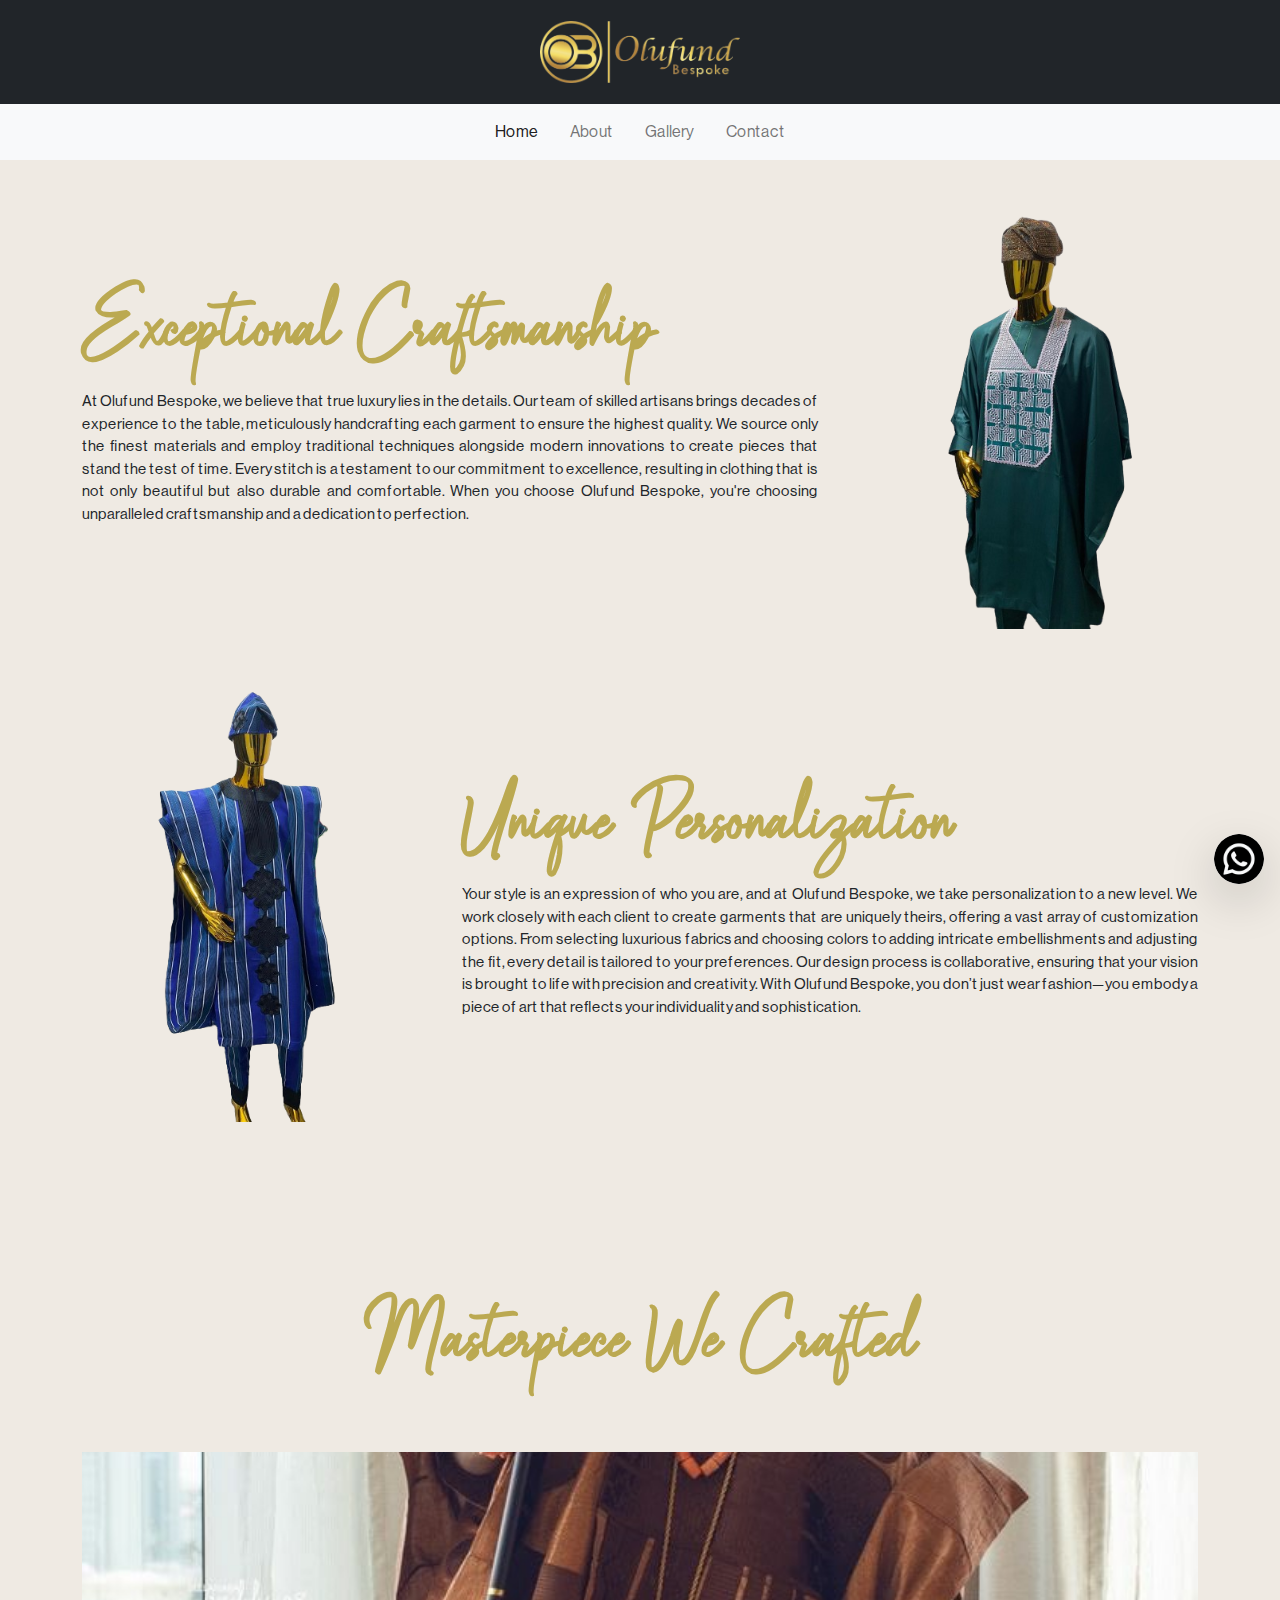
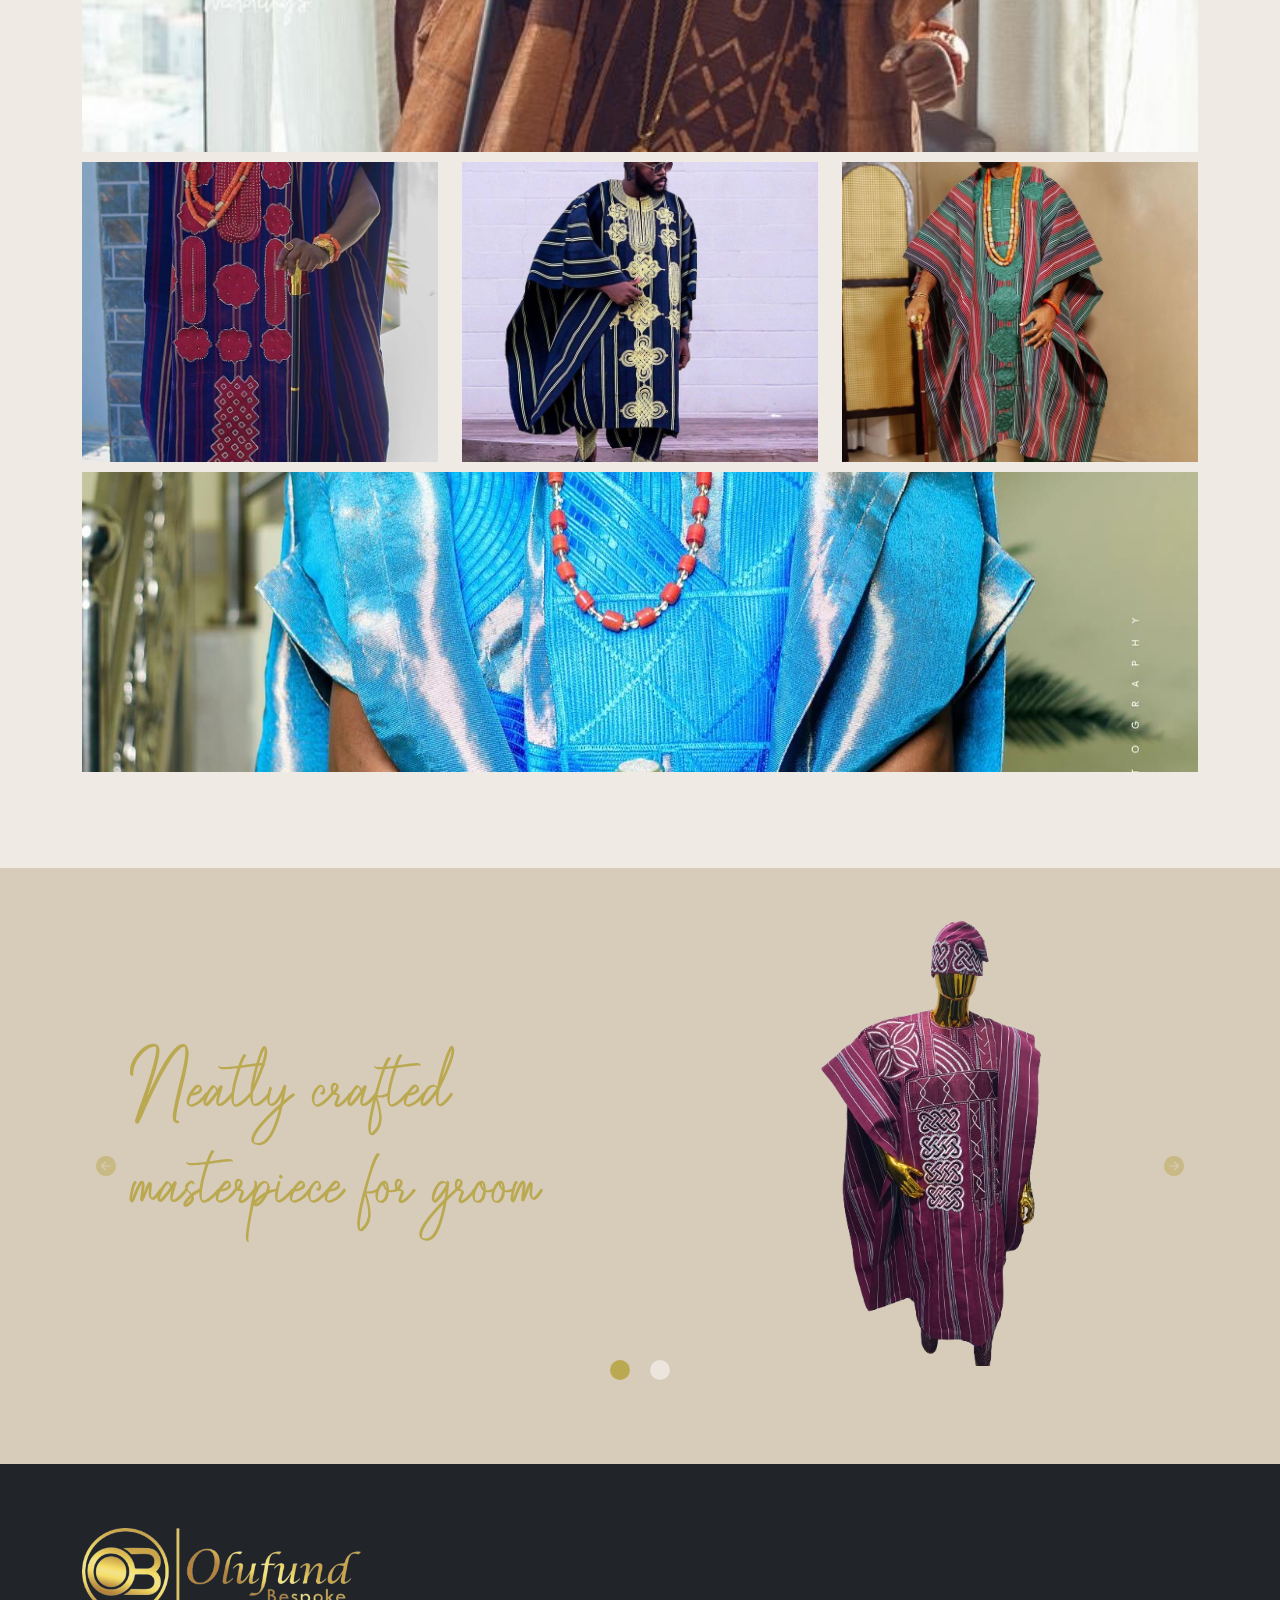
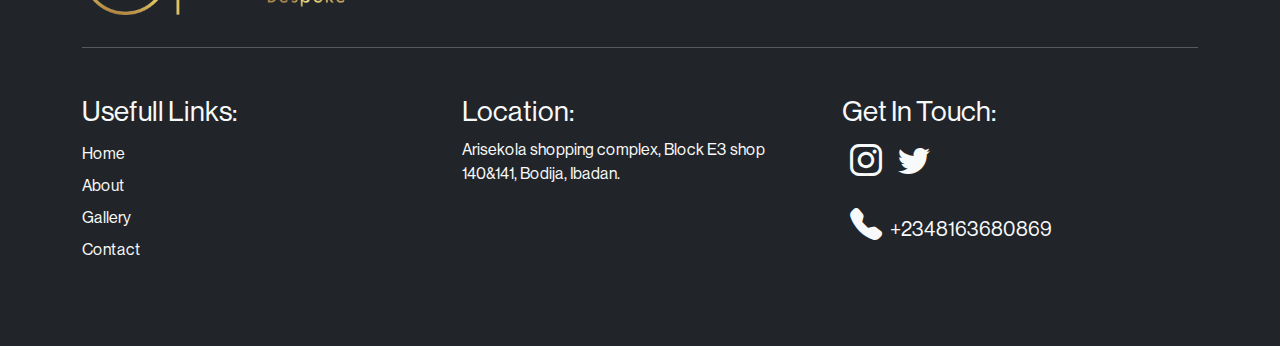
<file: index.html>
<!DOCTYPE html>
<html lang="en">
<head>
    <meta charset="UTF-8">
    <meta name="viewport" content="width=device-width, initial-scale=1.0">
    <link rel="stylesheet" href="./style.css">
    <link rel="stylesheet" href="./bootstrap-5.2.0-dist/css/bootstrap.min.css">
    <link rel="stylesheet" href="https://cdn.jsdelivr.net/npm/bootstrap-icons@1.11.3/font/bootstrap-icons.min.css">
    <script src="./bootstrap-5.2.0-dist/js/bootstrap.min.js"></script>
    <link rel="shortcut icon" href="./Media/icon.png" type="image/x-icon">
    <title>Olufund Bespoke | Home</title>
</head>
<body>
  <div class="d-flex align-items-center bg-light rounded-pill end-0 shadow-lg m-3 position-fixed chat-link  bottom-0">
    <img src="./Media/whatsapp.png" width="50px" alt="">
    <a href="https:wa.me/2348163680869" target="_main" class="text-decoration-none">
        <p class="font-blackpool text-dark fs-3 pt-3 px-2">Let's chat</p>
      </a>
    </div>
    <nav class="navbar bg-dark py-3">
        <div class="container">
          <a class="navbar-brand mx-auto" href="#">
            <img src="./Media/Main-logo.png" width="200px" alt="Bootstrap" >
          </a>
        </div>
      </nav>
      <nav class="navbar navbar-expand-lg bg-light">
        <div class="container-fluid">
          <button class="navbar-toggler" type="button" data-bs-toggle="collapse" data-bs-target="#navbarNav" aria-controls="navbarNav" aria-expanded="false" aria-label="Toggle navigation">
            <span class="navbar-toggler-icon"></span>
          </button>
          <div class="collapse navbar-collapse" id="navbarNav">
            <ul class="navbar-nav mx-auto font-neue">
              <li class="nav-item">
                <a class="nav-link active mx-2" aria-current="page" href="./index.html">Home</a>
              </li>
              <li class="nav-item">
                <a class="nav-link mx-2" href="./About.html">About</a>
              </li>
              <li class="nav-item">
                <a class="nav-link mx-2" href="./Gallery.html">Gallery</a>
              </li>
              <li class="nav-item">
                <a class="nav-link mx-2" href="./Contact.html" >Contact</a>
              </li>
            </ul>
          </div>
          
        </div>
      </nav>
      <!-- Hero sections -->
      <div class="container container-xxl">
        <div class="row py-4">
            <div class="col-lg-8 col-md-6 d-flex flex-column justify-content-center">
                <h1 class="display-1 fw-bold py-2 font-blackpool color-title" >
                    Exceptional Craftsmanship
                </h1>
                <p class="font-neue fs-title-p">At Olufund Bespoke, we believe that true luxury lies in the details. Our team of skilled artisans brings decades of experience to the table, meticulously handcrafting each garment to ensure the highest quality. We source only the finest materials and employ traditional techniques alongside modern innovations to create pieces that stand the test of time. Every stitch is a testament to our commitment to excellence, resulting in clothing that is not only beautiful but also durable and comfortable. When you choose Olufund Bespoke, you're choosing unparalleled craftsmanship and a dedication to perfection.
                </p>
            </div>
            <div class="col-lg-4 col-md-6 d-flex justify-content-center">
                <img src="./Media/hero-section.png" alt="" class="w-100">
            </div>
        </div>
        <div class="row py-4">
            <div class="col-lg-4 col-md-6 d-flex justify-content-center">
                <img src="./Media/hero-section-2.png" alt="" class="w-100">
            </div>
            <div class="col-lg-8 col-md-6 d-flex flex-column justify-content-center">
                <h1 class="display-1 fw-bold py-2 font-blackpool color-title" >
                    Unique Personalization</h1>
                <p class="font-neue fs-title-p">
                    Your style is an expression of who you are, and at Olufund Bespoke, we take personalization to a new level. We work closely with each client to create garments that are uniquely theirs, offering a vast array of customization options. From selecting luxurious fabrics and choosing colors to adding intricate embellishments and adjusting the fit, every detail is tailored to your preferences. Our design process is collaborative, ensuring that your vision is brought to life with precision and creativity. With Olufund Bespoke, you don’t just wear fashion—you embody a piece of art that reflects your individuality and sophistication.
                </p>
            </div>
        </div>
      </div>
      <!-- Gallery -->
      <div class="container py-5 my-5">
        <h1 class="display-1 text-center py-5 fw-bold font-blackpool color-title">Masterpiece We Crafted</h1>
        <div class="row">
            <img src="./Media/collection.jpeg" alt="" class="col-12 grid-img">
        </div>
        <div class="row">
            <img src="./Media/collection2.jpeg" alt="" class="col-lg-4 col-md-6 grid-img">
            <img src="./Media/collection3.jpeg" alt="" class="col-lg-4 col-md-6 grid-img">
            <img src="./Media/collection4.jpeg" alt="" class="col-lg-4 col-md-12 grid-img">
        </div>
        <img src="./Media/collection5.jpeg" alt="" class="col-12 grid-img">
        <div class="row">
        </div>
    </div>
            <!-- slider section -->
           <div class="container-fluid container-xxl bg-slide py-5">
            <div id="carouselExampleIndicators" class="carousel slide">
                <div class="carousel-indicators">
                  <button type="button" data-bs-target="#carouselExampleIndicators" data-bs-slide-to="0" class="active" aria-current="true" aria-label="Slide 1"></button>
                  <button type="button" data-bs-target="#carouselExampleIndicators" data-bs-slide-to="1" aria-label="Slide 2"></button>
                  
                </div>
                <div class="carousel-inner">
                  <div class="carousel-item active h-slide">
                 <div class="container">
                    <div class="row">
                        <div class="col-lg-6 col-md-6 d-flex align-items-center">
                            <h1 class="display-1 px-5 py-3 color-title display-1 font-blackpool">Neatly crafted masterpiece for groom</h1>
                        </div>
                        <div class="col-lg-6 col-md-6 d-flex justify-content-center">
                            <img src="./Media/slide-1.png" height="450px" alt="">
                        </div>
                     </div>
                 </div>
                </div>
                <div class="carousel-item h-slide">
                    <div class="container">
                        <div class="row slide-2">
                            <div class="col-lg-6 col-md-6 d-flex justify-content-center">
                                <img src="./Media/slide-2.png" height="450px" alt="">
                            </div>
                            <div class="col-lg-6 col-md-6 d-flex align-items-center">
                                <h1 class="display-1 px-5 py-3 color-title display-1 font-blackpool">Digital embroidered agbada and trad cap</h1>
                            </div>
                         </div>
                     </div>
                  </div>
                 
                </div>
                <button class="carousel-control-prev" type="button" data-bs-target="#carouselExampleIndicators" data-bs-slide="prev">
                  <span class="slider-buttons" aria-hidden="true"><i class="bi bi-arrow-left-circle-fill"></i></span>
                  <span class="visually-hidden">Previous</span>
                </button>
                <button class="carousel-control-next" type="button" data-bs-target="#carouselExampleIndicators" data-bs-slide="next">
                  <span class="slider-buttons" aria-hidden="true"><i class="bi bi-arrow-right-circle-fill"></i></span>
                  <span class="visually-hidden">Next</span>
                </button>
              </div>
           </div> 
            <!-- Footer Section -->
            <div class="container-fluid py-5 bg-dark text-light ">
            <div class="container">
              <img src="./Media/Main-logo.png" alt="" class="w-25 my-3">
              <hr>
              <div class="row py-3">
                <div class="col-lg-4 col-md-6 py-3 font-neue"><h3>Usefull Links:</h3>
                <div class="d-flex flex-column justify-content-start">
                  <a href="./index.html" class="nav-link py-1">Home</a>
                  <a href="./About.html" class="nav-link py-1">About</a>
                  <a href="./Gallery.html" class="nav-link py-1">Gallery</a>
                  <a href="./Contact.html" class="nav-link py-1">Contact</a>
                </div>
                </div>
                <div class="col-lg-4 col-md-6 py-3 font-neue">
                  <h3>Location:</h3>
                  <p class="pe-3">Arisekola shopping complex, Block E3 shop 140&141, Bodija, Ibadan.</p>
                </div>
                <div class="col-lg-4 col-md-6 py-3 font-neue">
                  <h3>Get In Touch:</h3>
                  <div class="d-flex">
                    <a href="https://www.instagram.com/olufund_bespoke/" target="_main" class="nav-link"><i class="bi bi-instagram mx-2 fs-2"></i></a>
                    <a href="https://x.com/Olufund_Bespoke" target="_main" class="nav-link"><i class="bi bi-twitter mx-2 fs-2"></i></a>
                  </div>
                  <div class="d-flex pt-3 fs-5 align-items-center">
                    <a href="tel:+2348163680869" target="_main" class="nav-link"> <i class="bi bi-telephone-fill mx-2 fs-2"></i><span class="py-2">+2348163680869</span></a>
                   
                  </div>
                </div>
              </div>
            </div>
            </div>
</body>
</html>
</file>
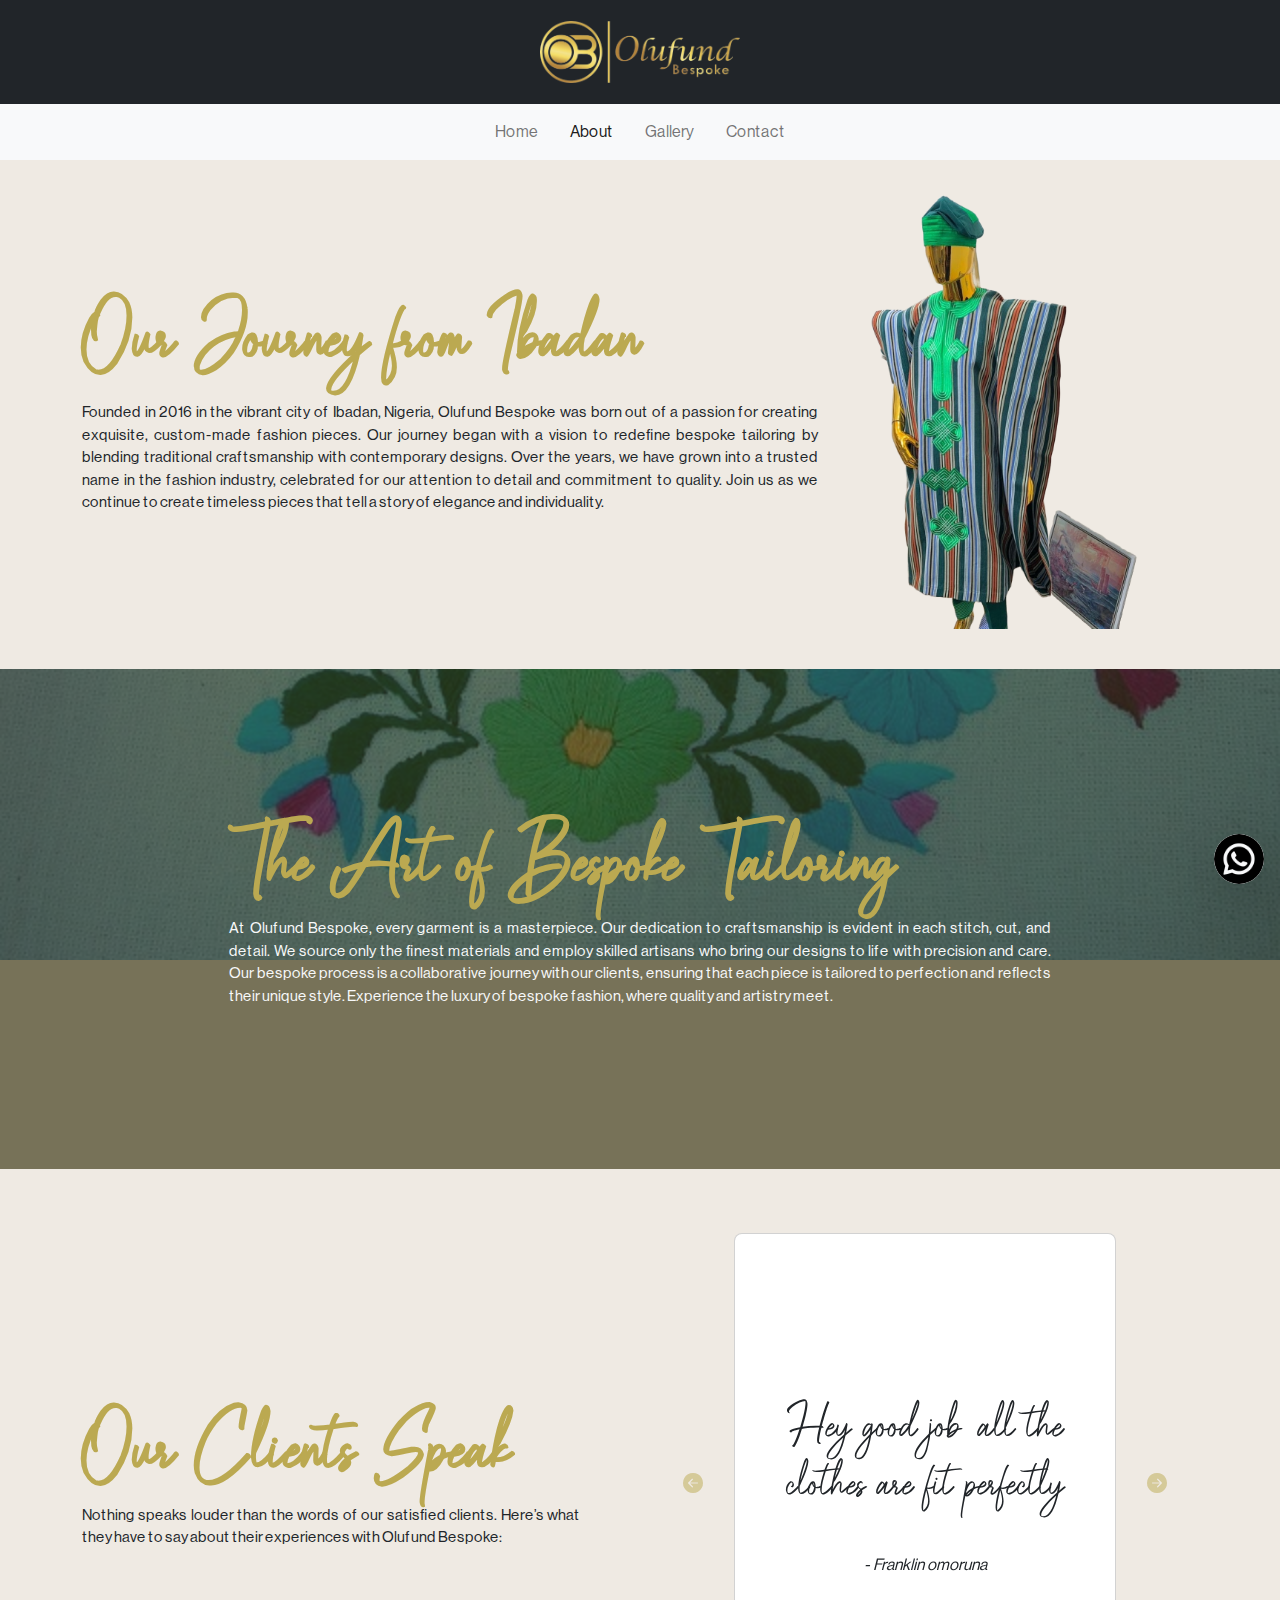
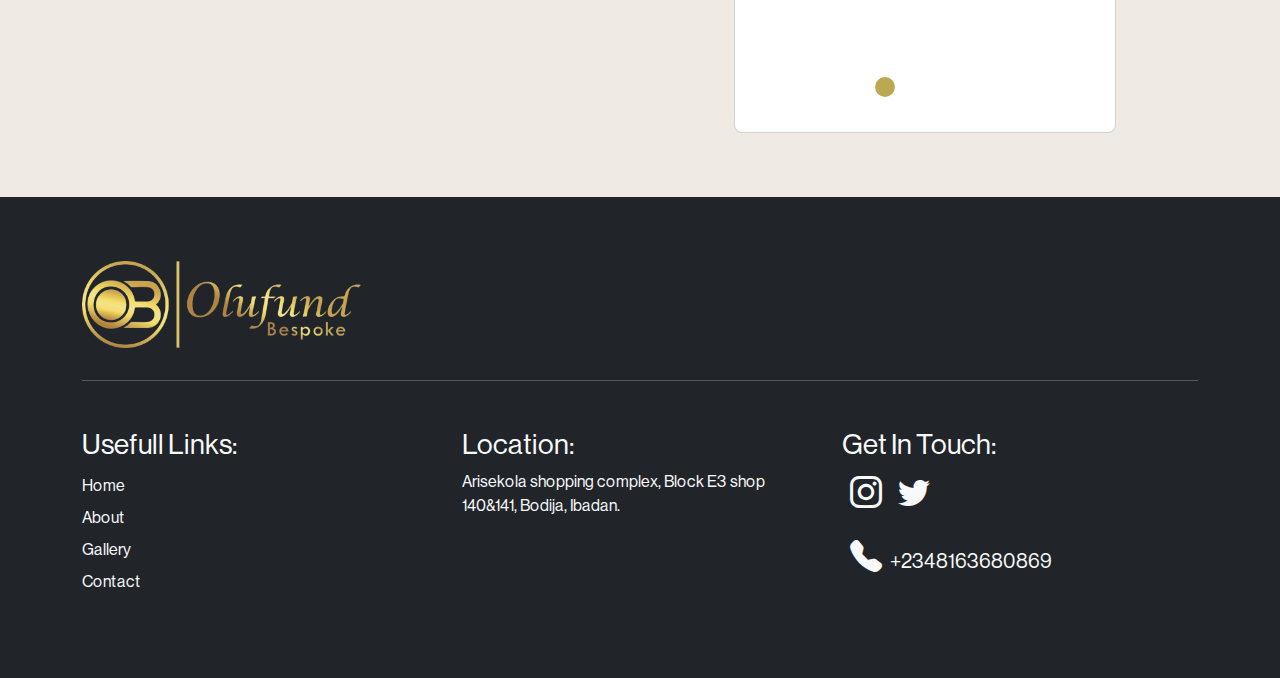
<file: About.html>
<!DOCTYPE html>
<html lang="en">
<head>
    <meta charset="UTF-8">
    <meta name="viewport" content="width=device-width, initial-scale=1.0">
    <link rel="stylesheet" href="./style.css">
    <link rel="stylesheet" href="./bootstrap-5.2.0-dist/css/bootstrap.min.css">
    <link rel="stylesheet" href="https://cdn.jsdelivr.net/npm/bootstrap-icons@1.11.3/font/bootstrap-icons.min.css">
    <script src="./bootstrap-5.2.0-dist/js/bootstrap.min.js"></script>
    <link rel="shortcut icon" href="./Media/icon.png" type="image/x-icon">
    <title>Olufund Bespoke | About</title>
</head>
<body>
  <div class="d-flex align-items-center bg-light rounded-pill end-0 shadow-lg m-3 position-fixed chat-link  bottom-0">
    <img src="./Media/whatsapp.png" width="50px" alt="">
    <a href="https:wa.me/2348163680869" target="_main" class="text-decoration-none">
    <p class="font-blackpool text-dark fs-3 pt-3 px-2">Let's chat</p>
  </a>
        </div>
    <nav class="navbar bg-dark py-3">
        <div class="container">
          <a class="navbar-brand mx-auto" href="#">
            <img src="./Media/Main-logo.png" width="200px" alt="Bootstrap" >
          </a>
        </div>
      </nav>
      <nav class="navbar navbar-expand-lg bg-light">
        <div class="container-fluid">
          <button class="navbar-toggler" type="button" data-bs-toggle="collapse" data-bs-target="#navbarNav" aria-controls="navbarNav" aria-expanded="false" aria-label="Toggle navigation">
            <span class="navbar-toggler-icon"></span>
          </button>
          <div class="collapse navbar-collapse" id="navbarNav">
            <ul class="navbar-nav mx-auto font-neue">
              <li class="nav-item">
                <a class="nav-link mx-2" aria-current="page" href="./index.html">Home</a>
              </li>
              <li class="nav-item">
                <a class="nav-link active mx-2" href="./About.html">About</a>
              </li>
              <li class="nav-item">
                <a class="nav-link mx-2" href="./Gallery.html">Gallery</a>
              </li>
              <li class="nav-item">
                <a class="nav-link mx-2" href="./Contact.html">Contact</a>
              </li>
            </ul>
          </div>
        </div>
      </nav> 
          <!-- About section -->
          <div class="container container-xxl">
            <div class="row py-4">
                <div class="col-lg-8 col-md-6 d-flex flex-column justify-content-center">
                    <h1 class="display-1 fw-bold py-2 font-blackpool color-title" >
                        Our Journey from Ibadan
                    </h1>
                    <p class="font-neue fs-title-p">Founded in 2016 in the vibrant city of Ibadan, Nigeria, Olufund Bespoke was born out of a passion for creating exquisite, custom-made fashion pieces. Our journey began with a vision to redefine bespoke tailoring by blending traditional craftsmanship with contemporary designs. Over the years, we have grown into a trusted name in the fashion industry, celebrated for our attention to detail and commitment to quality. Join us as we continue to create timeless pieces that tell a story of elegance and individuality.
                    </p>
                </div>
                <div class="col-lg-4 col-md-6 d-flex justify-content-center align-items-center">
                    <img src="./Media/about.png" class="w-100"
                 alt="">
                </div>
            </div>
          </div>
          <!-- Section 2 -->
          <div class="container-fluid container-xxl bg-craft my-3 position-relative">
            <div class="position-absolute d-flex justify-content-center align-items-center top-0 bg-headline start-0">
<div class="col-lg-8 px-3">
    <h1 class="font-blackpool fw-bold color-title display-1">The Art of Bespoke Tailoring</h1>
    <p class="text-light fs-title-p font-neue">At Olufund Bespoke, every garment is a masterpiece. Our dedication to craftsmanship is evident in each stitch, cut, and detail. We source only the finest materials and employ skilled artisans who bring our designs to life with precision and care. Our bespoke process is a collaborative journey with our clients, ensuring that each piece is tailored to perfection and reflects their unique style. Experience the luxury of bespoke fashion, where quality and artistry meet.</p>
</div>

            </div>
          </div>
        </body>
        <!-- Testomonials -->
        <div class="container py-5 my-3">
            <div class="row">
                <div class="col-lg-6 col-md-6 py-5 d-flex flex-column justify-content-center ">
                <h1 class="font-blackpool fw-bold color-title display-1">Our Clients Speak</h1>
                <p class="fs-title-p font-neue pe-5">Nothing speaks louder than the words of our satisfied clients. Here’s what they have to say about their experiences with Olufund Bespoke:</p>
            </div>
            <div class="col-lg-6 col-md-6">
                <div id="carouselExampleIndicators" class="carousel slide">
                    <div class="carousel-indicators">
                      <button type="button" data-bs-target="#carouselExampleIndicators" data-bs-slide-to="0" class="active" aria-current="true" aria-label="Slide 1"></button>
                      <button type="button" data-bs-target="#carouselExampleIndicators" data-bs-slide-to="1" aria-label="Slide 2"></button>
                      <button type="button" data-bs-target="#carouselExampleIndicators" data-bs-slide-to="2" aria-label="Slide 3"></button>
                    </div>
                    <div class="carousel-inner">
                      <div class="carousel-item active">
                    <div class="card h-card rounded-3 d-flex p-3 flex-column align-items-center justify-content-center">
                        
                      <p class="font-blackpool text-center py-4 display-5">Hey good job, all the clothes are fit perfectly </p>
                      <p class="font-neue fst-italic fw-light">- Franklin omoruna</p>
                    </div>  
                    </div>
                      <div class="carousel-item">
                    <div class="card h-card rounded-3 d-flex p-3 flex-column align-items-center justify-content-center">
                        
                      <p class="font-blackpool text-center py-4 display-5">Thanks again for the clean job and timeliness</p>
                      <p class="font-neue fst-italic fw-light">- Oyerinde Akinola</p>
                    </div>  
                    </div>
                    
                    </div>
                    <button class="carousel-control-prev" type="button" data-bs-target="#carouselExampleIndicators" data-bs-slide="prev">
                      <span class="slider-buttons" aria-hidden="true"><i class="bi bi-arrow-left-circle-fill"></i></span>
                      <span class="visually-hidden">Previous</span>
                    </button>
                    <button class="carousel-control-next" type="button" data-bs-target="#carouselExampleIndicators" data-bs-slide="next">
                      <span class="slider-buttons" aria-hidden="true">
                        <i class="bi bi-arrow-right-circle-fill"></i>
                      </span>
                      <span class="visually-hidden">Next</span>
                    </button>
                  </div>
            </div>
            </div>
        </div>
        <!-- Footer Section -->
        <div class="container-fluid py-5 bg-dark text-light">
            <div class="container">
              <img src="./Media/Main-logo.png" alt="" class="w-25 my-3">
              <hr>
              <div class="row py-3">
                <div class="col-lg-4 col-md-6 py-3 font-neue"><h3>Usefull Links:</h3>
                <div class="d-flex flex-column justify-content-start">
                  <a href="./index.html" class="nav-link py-1">Home</a>
                  <a href="./About.html" class="nav-link py-1">About</a>
                  <a href="./Gallery.html" class="nav-link py-1">Gallery</a>
                  <a href="./Contact.html" class="nav-link py-1">Contact</a>
                </div>
                </div>
                <div class="col-lg-4 col-md-6 py-3 font-neue">
                  <h3>Location:</h3>
                  <p class="pe-3">Arisekola shopping complex, Block E3 shop 140&141, Bodija, Ibadan.</p>
                </div>
                <div class="col-lg-4 col-md-6 py-3 font-neue">
                  <h3>Get In Touch:</h3>
                  <div class="d-flex">
                    <a href="https://www.instagram.com/olufund_bespoke/" target="_main" class="nav-link"><i class="bi bi-instagram mx-2 fs-2"></i></a>
                    <a href="https://x.com/Olufund_Bespoke" target="_main" class="nav-link"><i class="bi bi-twitter mx-2 fs-2"></i></a>
                  </div>
                  <div class="d-flex pt-3 fs-5 align-items-center">
                    <a href="tel:+2348163680869" target="_main" class="nav-link"> <i class="bi bi-telephone-fill mx-2 fs-2"></i><span class="py-2">+2348163680869</span></a>
                   
                  </div>
                </div>
              </div>
            </div>
            </div>
</html>
</file>
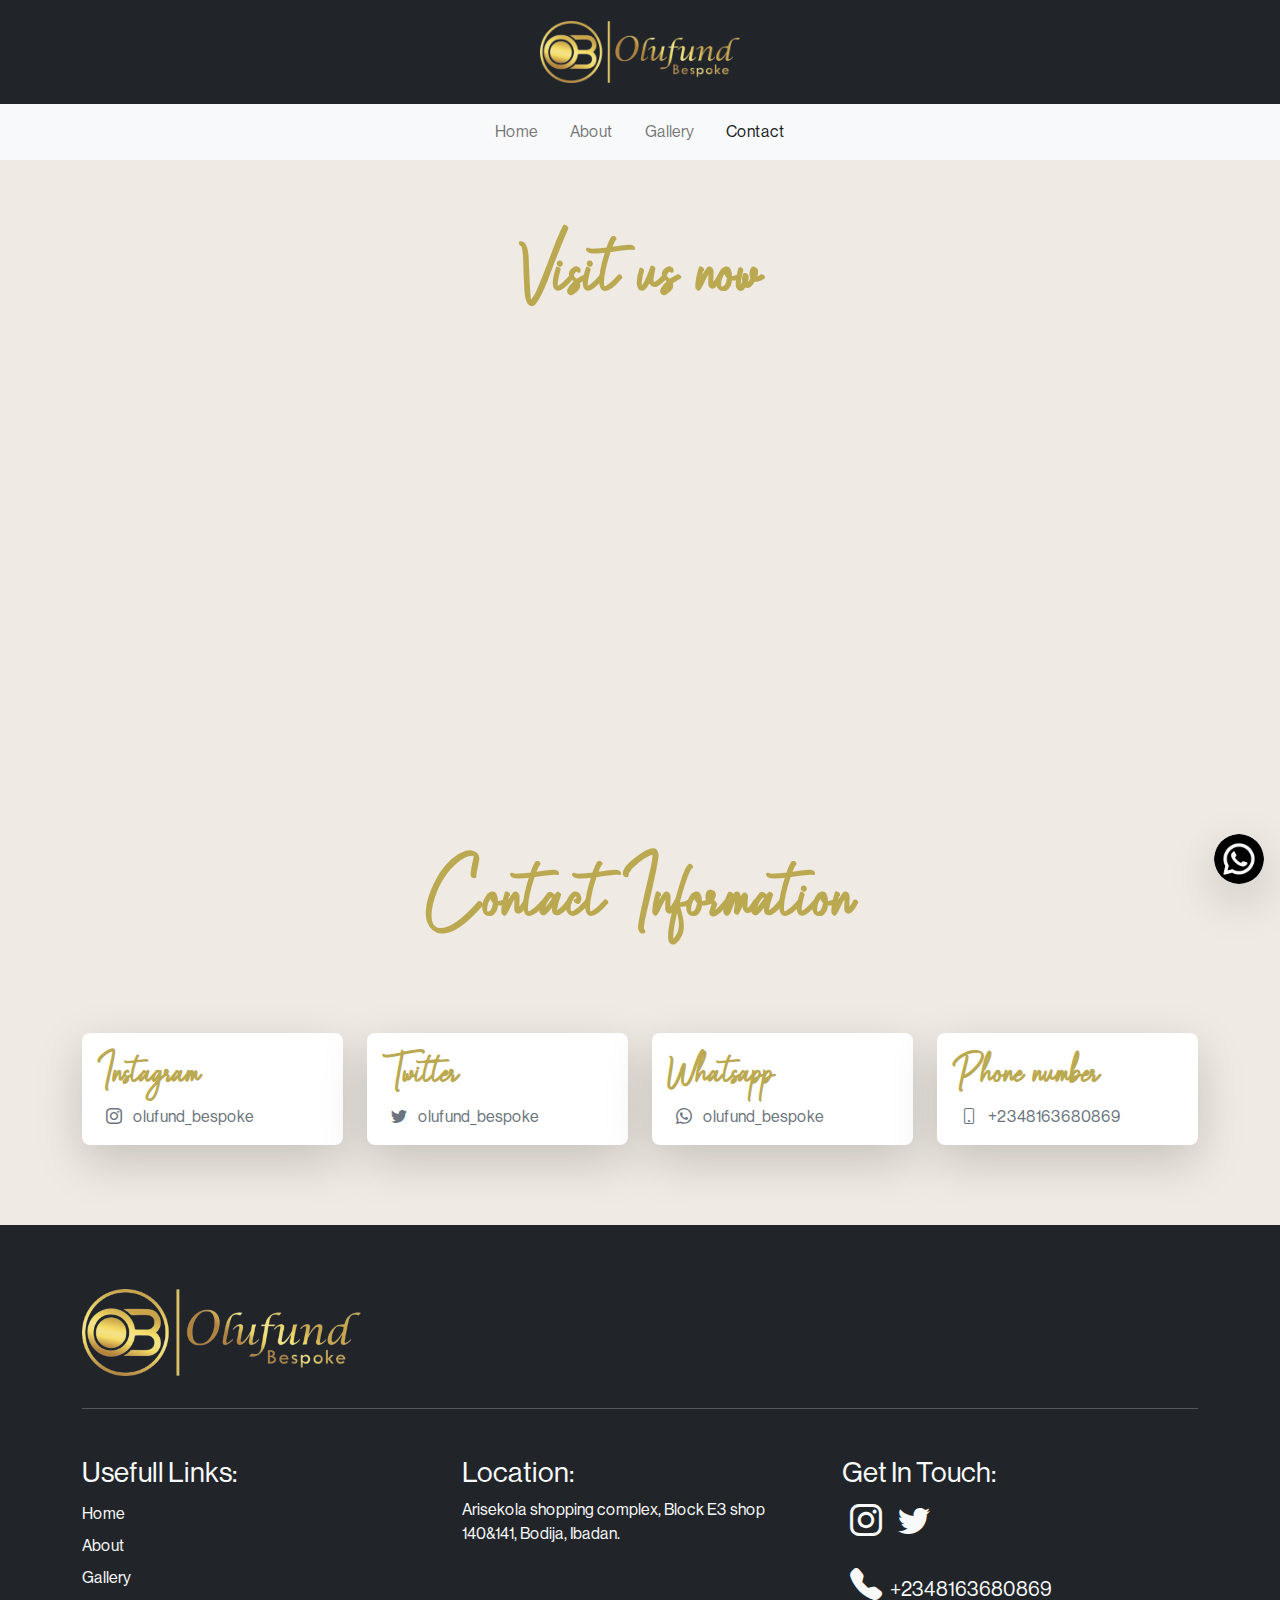
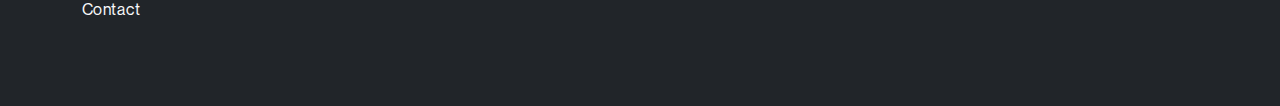
<file: Contact.html>
<!DOCTYPE html>
<html lang="en">
<head>
    <meta charset="UTF-8">
    <meta name="viewport" content="width=device-width, initial-scale=1.0">
    <link rel="stylesheet" href="./style.css">
    <link rel="stylesheet" href="./bootstrap-5.2.0-dist/css/bootstrap.min.css">
    <link rel="stylesheet" href="https://cdn.jsdelivr.net/npm/bootstrap-icons@1.11.3/font/bootstrap-icons.min.css">
    <script src="./bootstrap-5.2.0-dist/js/bootstrap.min.js"></script>
    <link rel="shortcut icon" href="./Media/icon.png" type="image/x-icon">
    <title>Olufund Bespoke | Contact</title>
</head>
<body>
  <div class="d-flex align-items-center bg-light rounded-pill end-0 shadow-lg m-3 position-fixed chat-link  bottom-0">
    <img src="./Media/whatsapp.png" width="50px" alt="">
    <a href="https:wa.me/2348163680869" target="_main" class="text-decoration-none">
            <p class="font-blackpool text-dark fs-3 pt-3 px-2">Let's chat</p>
          </a>
        </div>
        <nav class="navbar bg-dark py-3">
            <div class="container">
              <a class="navbar-brand mx-auto" href="#">
                <img src="./Media/Main-logo.png" width="200px" alt="Bootstrap" >
              </a>
            </div>
          </nav>
          <nav class="navbar navbar-expand-lg bg-light">
            <div class="container-fluid">
              <button class="navbar-toggler" type="button" data-bs-toggle="collapse" data-bs-target="#navbarNav" aria-controls="navbarNav" aria-expanded="false" aria-label="Toggle navigation">
                <span class="navbar-toggler-icon"></span>
              </button>
              <div class="collapse navbar-collapse" id="navbarNav">
                <ul class="navbar-nav mx-auto font-neue">
                  <li class="nav-item">
                    <a class="nav-link mx-2" aria-current="page" href="./index.html">Home</a>
                  </li>
                  <li class="nav-item">
                    <a class="nav-link mx-2" href="./About.html">About</a>
                  </li>
                  <li class="nav-item">
                    <a class="nav-link mx-2" href="./Gallery.html">Gallery</a>
                  </li>
                  <li class="nav-item">
                    <a class="nav-link mx-2 active" href="./Contact.html">Contact</a>
                  </li>
                </ul>
              </div>
            </div>
          </nav>
          <!-- Map -->
          
          <div class="container py-5">
            <h1 class="py-3 display-1 font-blackpool fw-bold text-center color-title">Visit us now</h1>
            <iframe class="w-100" src="https://www.google.com/maps/embed?pb=!1m18!1m12!1m3!1d3956.272254017665!2d3.907994973490358!3d7.43509691190225!2m3!1f0!2f0!3f0!3m2!1i1024!2i768!4f13.1!3m3!1m2!1s0x1039eda4d5f2dbfb%3A0x892ba19066acb765!2sArisekola%20plaza%2C%20bodija!5e0!3m2!1sen!2s!4v1716408514095!5m2!1sen!2s" width="600" height="450" style="border:0;" allowfullscreen="" loading="lazy" referrerpolicy="no-referrer-when-downgrade"></iframe>
            <h1 class="py-5 display-1 font-blackpool fw-bold text-center color-title">Contact Information</h1>
            <div class="row py-3">
                <div class="col-lg-3 col-md-6"><div class="card info-card my-3 rounded-3 p-3  py-3 shadow-lg d-flex flex-column">
                    <h1 class="font-blackpool fw-bold color-title ">Instagram</h1>
                    <a href="https://www.instagram.com/olufund_bespoke/" class=" text-secondary text-decoration-none font-neue"><i class="bi bi-instagram mx-2"></i> olufund_bespoke</a>
                </div></div>
                <div class="col-lg-3 col-md-6"><div class="card info-card my-3 rounded-3 p-3  py-3 shadow-lg d-flex flex-column">
                    <h1 class="font-blackpool fw-bold color-title ">Twitter</h1>
                    <a href="https://x.com/Olufund_Bespoke" class=" text-secondary text-decoration-none font-neue"><i class="bi bi-twitter mx-2"></i> olufund_bespoke</a>
                </div></div>
                <div class="col-lg-3 col-md-6"><div class="card info-card my-3 rounded-3 p-3  py-3 shadow-lg d-flex flex-column">
                    <h1 class="font-blackpool fw-bold color-title ">Whatsapp</h1>
                    <a href="https:wa.me/2348163680869" class=" text-secondary text-decoration-none font-neue"><i class="bi bi-whatsapp mx-2"></i> olufund_bespoke</a>
                </div></div>
                <div class="col-lg-3 col-md-6"><div class="card info-card my-3 rounded-3 p-3  py-3 shadow-lg d-flex flex-column">
                    <h1 class="font-blackpool fw-bold color-title ">Phone number</h1>
                    <a href="tel:+2348163680869" class=" text-secondary text-decoration-none font-neue"><i class="bi bi-phone mx-2"></i> +2348163680869</a>
                </div></div>
                
            </div>
        </div>
<!-- Footer -->
          <div class="container-fluid py-5 bg-dark text-light ">
            <div class="container">
              <img src="./Media/Main-logo.png" alt="" class="w-25 my-3">
              <hr>
              <div class="row py-3">
                <div class="col-lg-4 col-md-6 py-3 font-neue"><h3>Usefull Links:</h3>
                <div class="d-flex flex-column justify-content-start">
                  <a href="./index.html" class="nav-link py-1">Home</a>
                  <a href="./About.html" class="nav-link py-1">About</a>
                  <a href="./Gallery.html" class="nav-link py-1">Gallery</a>
                  <a href="./Contact.html" class="nav-link py-1">Contact</a>
                </div>
                </div>
                <div class="col-lg-4 col-md-6 py-3 font-neue">
                  <h3>Location:</h3>
                  <p class="pe-3">Arisekola shopping complex, Block E3 shop 140&141, Bodija, Ibadan.</p>
                </div>
                <div class="col-lg-4 col-md-6 py-3 font-neue">
                  <h3>Get In Touch:</h3>
                  <div class="d-flex">
                    <a href="https://www.instagram.com/olufund_bespoke/" target="_main" class="nav-link"><i class="bi bi-instagram mx-2 fs-2"></i></a>
                    <a href="https://x.com/Olufund_Bespoke" target="_main" class="nav-link"><i class="bi bi-twitter mx-2 fs-2"></i></a>
                  </div>
                  <div class="d-flex pt-3 fs-5 align-items-center">
                    <a href="tel:+2348163680869" target="_main" class="nav-link"> <i class="bi bi-telephone-fill mx-2 fs-2"></i><span class="py-2">+2348163680869</span></a>
                   
                  </div>
                </div>
              </div>
            </div>
            </div>
</body>
</html>
</file>
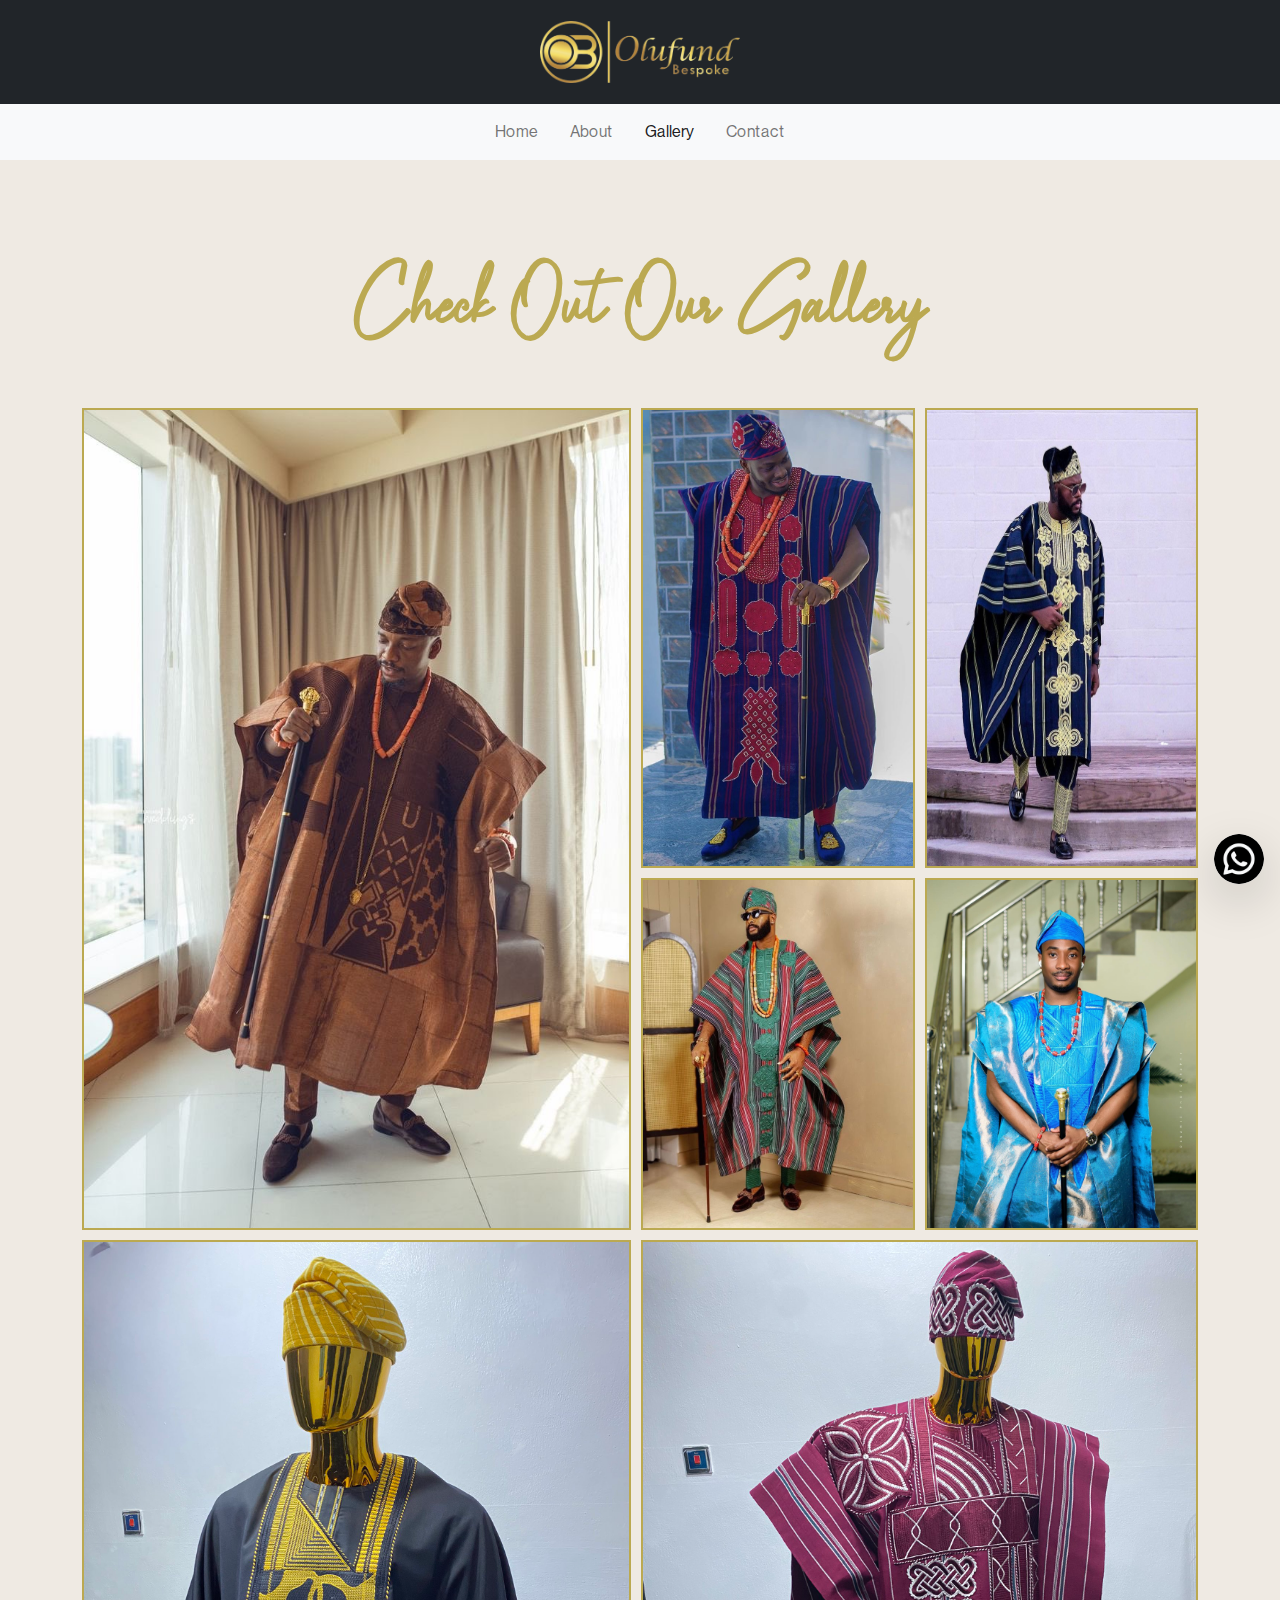
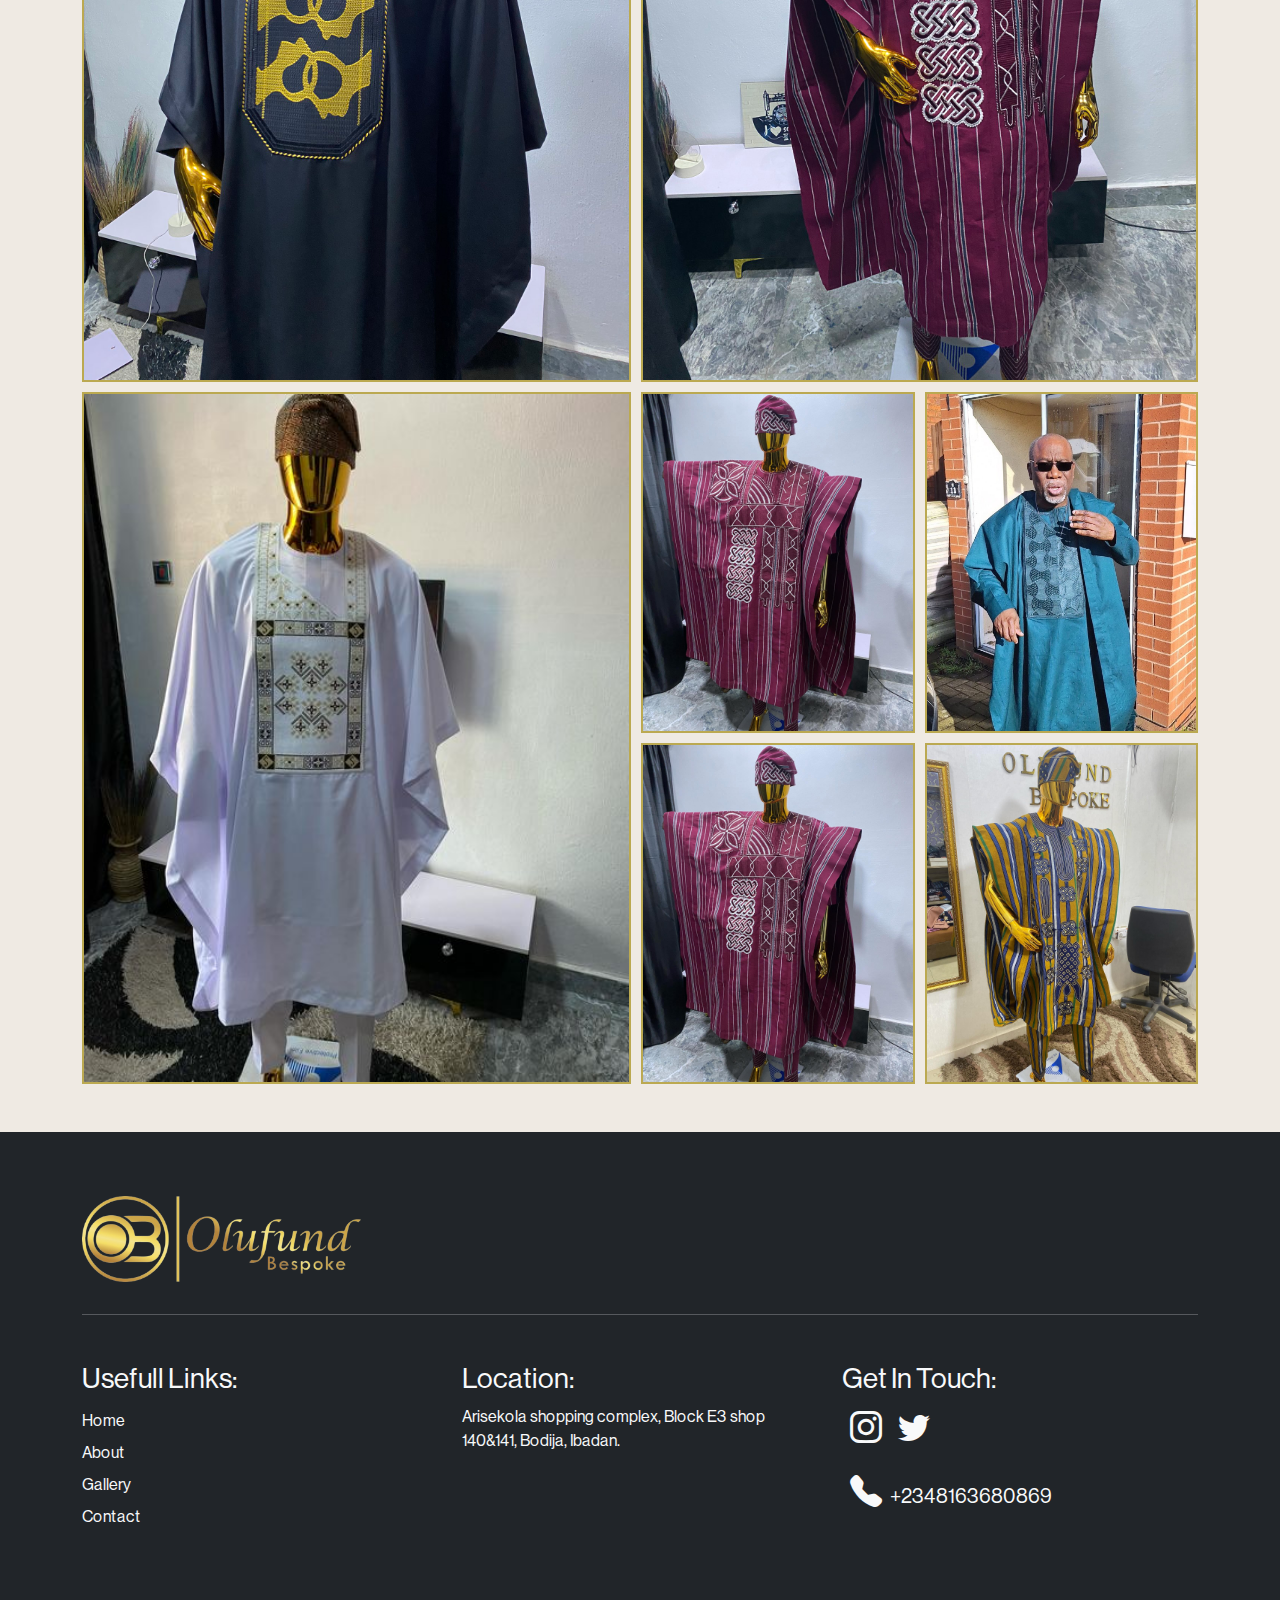
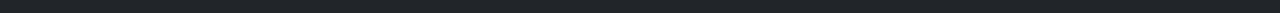
<file: Gallery.html>
<!DOCTYPE html>
<html lang="en">
<head>
    <meta charset="UTF-8">
    <meta name="viewport" content="width=device-width, initial-scale=1.0">
    <link rel="stylesheet" href="./style.css">
    <link rel="stylesheet" href="./bootstrap-5.2.0-dist/css/bootstrap.min.css">
    <link rel="stylesheet" href="https://cdn.jsdelivr.net/npm/bootstrap-icons@1.11.3/font/bootstrap-icons.min.css">
<!-- Light weight Gallery -->
    <script src="./script.js"></script>
    <script src="./bootstrap-5.2.0-dist/js/bootstrap.min.js"></script>
    <link rel="shortcut icon" href="./Media/icon.png" type="image/x-icon">
    <title>Olufund Bespoke | Gallery</title>
</head>
<body>
  <div class="d-flex align-items-center bg-light rounded-pill end-0 shadow-lg m-3 position-fixed chat-link  bottom-0">
    <img src="./Media/whatsapp.png" width="50px" alt="">
    <a href="https:wa.me/2348163680869" target="_main" class="text-decoration-none">
            <p class="font-blackpool text-dark fs-3 pt-3 px-2">Let's chat</p>
          </a>
        </div>
        <nav class="navbar bg-dark py-3">
            <div class="container">
              <a class="navbar-brand mx-auto" href="#">
                <img src="./Media/Main-logo.png" width="200px" alt="Bootstrap" >
              </a>
            </div>
          </nav>
          <nav class="navbar navbar-expand-lg bg-light">
            <div class="container-fluid">
              <button class="navbar-toggler" type="button" data-bs-toggle="collapse" data-bs-target="#navbarNav" aria-controls="navbarNav" aria-expanded="false" aria-label="Toggle navigation">
                <span class="navbar-toggler-icon"></span>
              </button>
              <div class="collapse navbar-collapse" id="navbarNav">
                <ul class="navbar-nav mx-auto font-neue">
                  <li class="nav-item">
                    <a class="nav-link mx-2" aria-current="page" href="./index.html">Home</a>
                  </li>
                  <li class="nav-item">
                    <a class="nav-link mx-2" href="./About.html">About</a>
                  </li>
                  <li class="nav-item">
                    <a class="nav-link mx-2 active" href="./Gallery.html">Gallery</a>
                  </li>
                  <li class="nav-item">
                    <a class="nav-link mx-2" href="./Contact.html">Contact</a>
                  </li>
                </ul>
              </div>
            </div>
          </nav>
          <!-- Gallery -->
             <div class="container my-5">
              <h1 class="display-1 text-center py-5 fw-bold color-title font-blackpool">Check Out Our Gallery</h1>
                <div class="gallery">
                <div class="img-gallery">
                  <img src="./Media/collection.jpeg" class="w-100 h-100" alt="">
                </div>  
                <div class="img-gallery">
                  <img src="./Media/collection2.jpeg" class="w-100 h-100" alt="">
                </div>  
                <div class="img-gallery">
                  <img src="./Media/collection3.jpeg" class="w-100 h-100" alt="">
                </div>  
                <div class="img-gallery">
                  <img src="./Media/collection4.jpeg" class="w-100 h-100" alt="">
                </div>  
                <div class="img-gallery">
                  <img src="./Media/collection5.jpeg" class="w-100 h-100" alt="">
                </div>  
                <div class="img-gallery">
                  <img src="./Media/collection6.jpeg" class="w-100 h-100" alt="">
                </div>  
                <div class="img-gallery">
                  <img src="./Media/collection7.jpeg" class="w-100 h-100" alt="">
                </div>  
                <div class="img-gallery">
                  <img src="./Media/collection8.jpg" class="w-100 h-100" alt="">
                </div>  
                <div class="img-gallery">
                  <img src="./Media/collection9.jpg" class="w-100 h-100" alt="">
                </div>  
                <div class="img-gallery">
                  <img src="./Media/collection10.jpg" class="w-100 h-100" alt="">
                </div>  
                <div class="img-gallery">
                  <img src="./Media/collection11.jpg" class="w-100 h-100" alt="">
                </div>  
                <div class="img-gallery">
                  <img src="./Media/collection12.jpg" class="w-100 h-100" alt="">
                </div>  
                </div>
             </div>
           
          <!-- Footer Section -->
          <div class="container-fluid py-5 bg-dark text-light ">
            <div class="container">
              <img src="./Media/Main-logo.png" alt="" class="w-25 my-3">
              <hr>
              <div class="row py-3">
                <div class="col-lg-4 col-md-6 py-3 font-neue"><h3>Usefull Links:</h3>
                <div class="d-flex flex-column justify-content-start">
                  <a href="./index.html" class="nav-link py-1">Home</a>
                  <a href="./About.html" class="nav-link py-1">About</a>
                  <a href="./Gallery.html" class="nav-link py-1">Gallery</a>
                  <a href="./Contact.html" class="nav-link py-1">Contact</a>
                </div>
                </div>
                <div class="col-lg-4 col-md-6 py-3 font-neue">
                  <h3>Location:</h3>
                  <p class="pe-3">Arisekola shopping complex, Block E3 shop 140&141, Bodija, Ibadan.</p>
                </div>
                <div class="col-lg-4 col-md-6 py-3 font-neue">
                  <h3>Get In Touch:</h3>
                  <div class="d-flex">
                    <a href="https://www.instagram.com/olufund_bespoke/" target="_main" class="nav-link"><i class="bi bi-instagram mx-2 fs-2"></i></a>
                    <a href="https://x.com/Olufund_Bespoke" target="_main" class="nav-link"><i class="bi bi-twitter mx-2 fs-2"></i></a>
                  </div>
                  <div class="d-flex pt-3 fs-5 align-items-center">
                    <a href="tel:+2348163680869" target="_main" class="nav-link"> <i class="bi bi-telephone-fill mx-2 fs-2"></i><span class="py-2">+2348163680869</span></a>
                   
                  </div>
                </div>
              </div>
            </div>
            </div>
        </body>
</html>
</file>
<file: style.css>
body{
    background-color: #efeae3 !important;
}
@font-face {
    font-family: Neue ;
    src: url('./NeueHaasDisplayRoman.ttf');
}
@font-face {
    font-family: blackpool;
    src: url('./Blackpool\ demo.ttf');
}
body::-webkit-scrollbar{
    background-color: #efeae3 !important;
    width: 10px;
}
body::-webkit-scrollbar-thumb{
    border-radius: 20px;
    background-color: #bba951;
}
.font-neue{
    font-family: Neue;
}
.font-blackpool{
    font-family: blackpool;
}
.color-title{
    color: #bba951;
}
.fs-title-p{
    font-size: 15px;
    text-align: justify;
}
.chat-link{
    width:50px;
    overflow: hidden;
    height:50px;
    transition: 0.2s linear all;
    z-index: 10;
}
.chat-link:hover{
    width:150px;
}
.grid-img{
    height: 300px;
    margin-top: 10px !important;
    object-fit: cover;
    cursor: pointer;
    transition: 0.5s linear all;
}
.grid-img:hover{
    filter: grayscale(100%);
}
.h-slide{
    height: 500px;
}
.h-about{
    height: 500px;
}
.bg-slide{
    background-color: #d7cbba;
}
.carousel-indicators button{
    width: 20px !important;
    height: 20px !important;
    margin: 10px !important;
    border-radius: 50% !important;
}
.carousel-indicators .active{
    background-color: #bba951 !important;
}
.bg-craft{
background-image: url('./Media/craft.jpg');
background-repeat: no-repeat;
background-size: cover;
height: 500px;
background-attachment: fixed;
}
.h-card{
    height: 500px !important;
    width: 70%;
    margin: auto;
}
.slider-buttons{
color: #bba951;
font-size: 20px;
}
.h-card img{
    border: 3px solid #bba951;
}
.bg-headline{
    background-color:#342d0aa3;
    width: 100%;
    height: 100%;
    margin: 0%;
}
@media(max-width:576px){
    .slide-2{
        flex-direction: column-reverse;
    }
}
/*  */
#img-modal{
    position: fixed;
    height: 100vh;
    width: 100vw;
    background-color: #64581755;
    top: 0%;
    display: none;
}
#img-modal-content{
    display: flex;
    align-items: center;
    justify-content: center;
    margin: auto;
}
#close-btn{
    cursor: pointer;
}
.img-gallery{
    background-color:#bba951;
   padding: 2px;
   min-height: auto;
   cursor: pointer;
}  
.img-gallery img{
    transform: 1s linear all !important;
}
.img-gallery img:hover{
    filter: grayscale(100%);
}

.img-gallery:nth-child(1){
    grid-area: img-1;
}
.img-gallery:nth-child(2){
    grid-area: img-2;
}
.img-gallery:nth-child(3){
    grid-area: img-3;
}
.img-gallery:nth-child(4){
    grid-area: img-4;
}
.img-gallery:nth-child(5){
    grid-area: img-5;
}
.img-gallery:nth-child(6){
    grid-area: img-6;
}
.img-gallery:nth-child(7){
    grid-area: img-7;
}
.img-gallery:nth-child(8){
    grid-area: img-8;
}
.img-gallery:nth-child(9){
    grid-area: img-9;
}
.img-gallery:nth-child(10){
    grid-area: img-10;
}
.img-gallery:nth-child(11){
    grid-area: img-11;
}
.img-gallery:nth-child(12){
    grid-area: img-12;
}
.info-card{
    border: none !important;
}
.gallery{
    display: grid;
    grid-template-areas:
    'img-1 img-1 img-2 img-3'
    'img-1 img-1 img-4 img-5'
    'img-6 img-6 img-7 img-7'
    'img-6 img-6 img-7 img-7'
    'img-8 img-8 img-9 img-10'
    'img-8 img-8 img-11 img-12'
    ;
    grid-gap: 10px;
}
</file>
